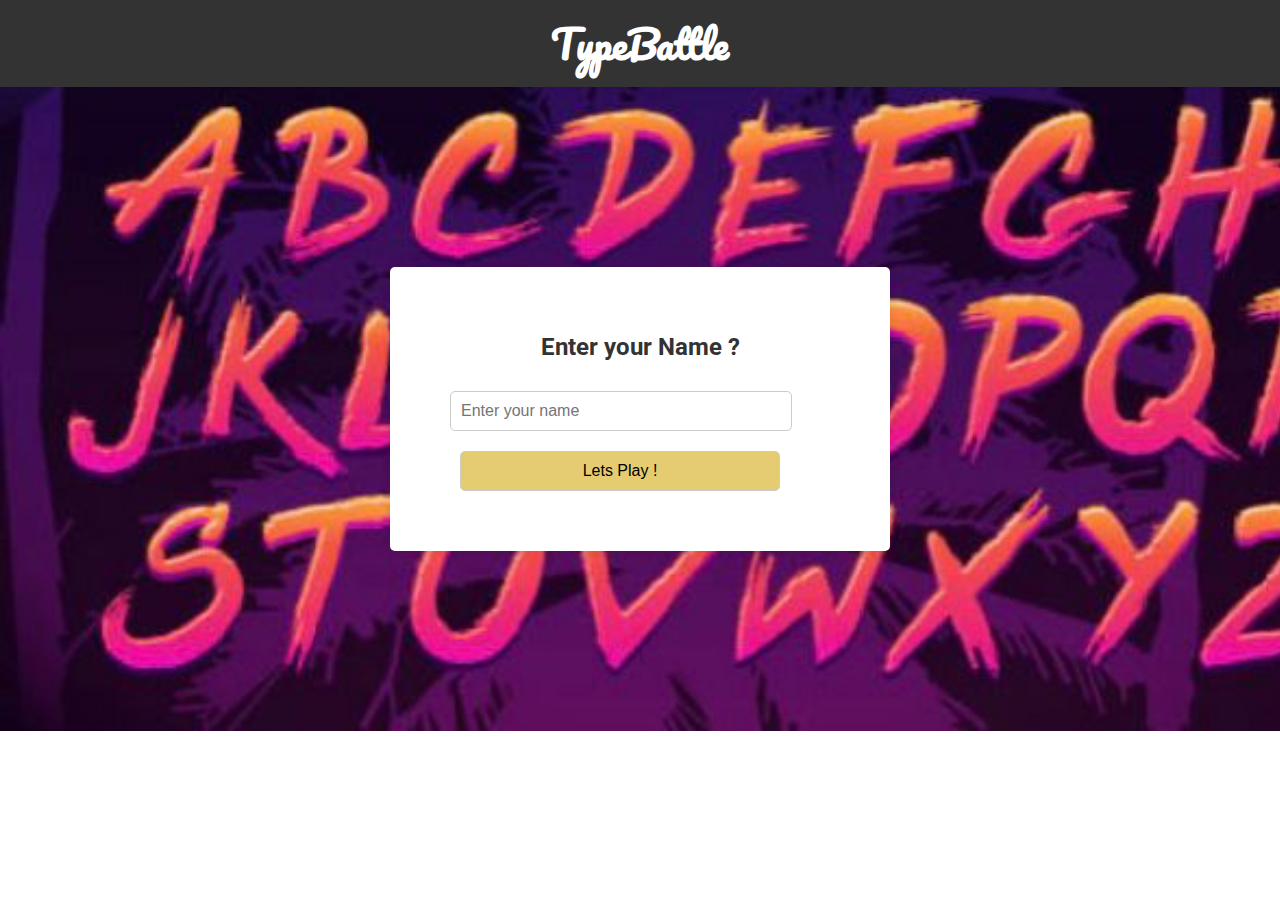
<file: index.html>
<!DOCTYPE html>
<html lang="en">
<head>
    <meta charset="UTF-8">
    <meta name="viewport" content="width=device-width, initial-scale=1.0">
    <title>Typing Game</title>
    <link rel="stylesheet" href="style.css">
</head>

<body>
    <div class="header">
        <h3 id="logo">TypeBattle</h1>
    </div>
    <form onsubmit="return handleSubmit() ">
        <div class="content">
            <h1>Enter your Name ?</h1>
            <input type="text" name="user-name" id="user-name" placeholder="Enter your name">
            <input type="submit" id="submitbtn" value="Lets Play !">
        </div>
    </form>
    
    <script>
        function handleSubmit() {
          const username = document.getElementById('user-name').value;
          localStorage.setItem('username', username);
          window.location.href = 'homepage.html'; // Redirect to the second home page
          return false; // Prevent form submission to avoid page reload
        }
    </script>
</body>

</html>
</file>
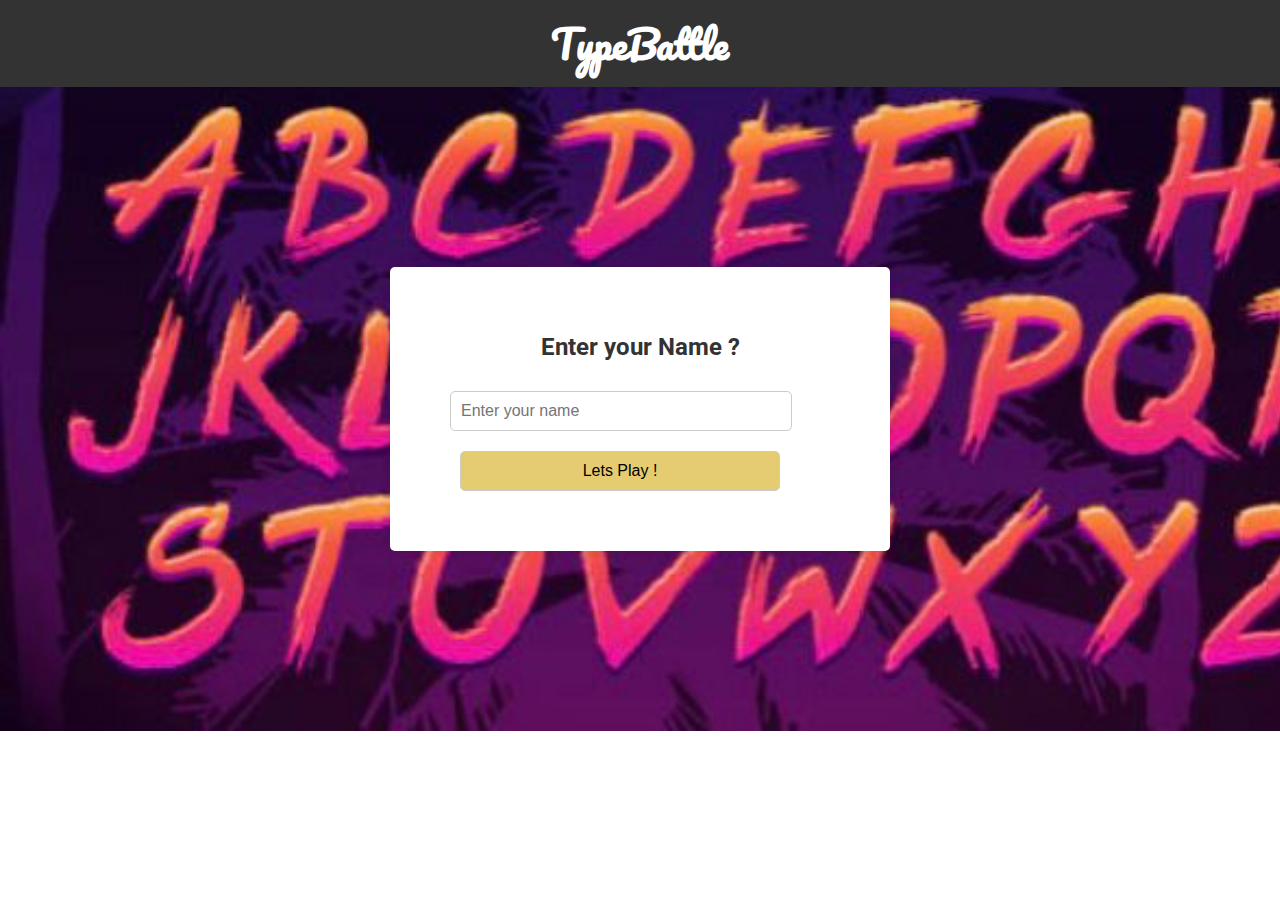
<file: homepage.html>
<!DOCTYPE html>
<html lang="en">
<head>
    <meta charset="UTF-8">
    <meta name="viewport" content="width=device-width, initial-scale=1.0">
    <title>Document</title>
    <link rel="preconnect" href="https://fonts.googleapis.com">
    <link rel="stylesheet" href="homepagestyle.css">
</head>
<body>
    <div class="userinfo">
        <h1>Welcome, <span id="usernameDisplay"></span> to Type Battle Game!</h1>
        <button id="practice" onclick="openpractice()" value="Practice">Let's Play!</button>
    </div>


    <script>

        function openpractice(){
            window.location.href="practice.html"; //Redirect to the practice page
        }
        
        const username = localStorage.getItem('username');
        if (username) { //if username exists
            const capitalized =username.charAt(0).toUpperCase()+ username.slice(1)
            document.getElementById('usernameDisplay').textContent = capitalized;
        } else {
        // If username is not found, redirect back to the first page
            window.location.href = 'index.html';
        }
    </script>
</body>
</html>
</file>
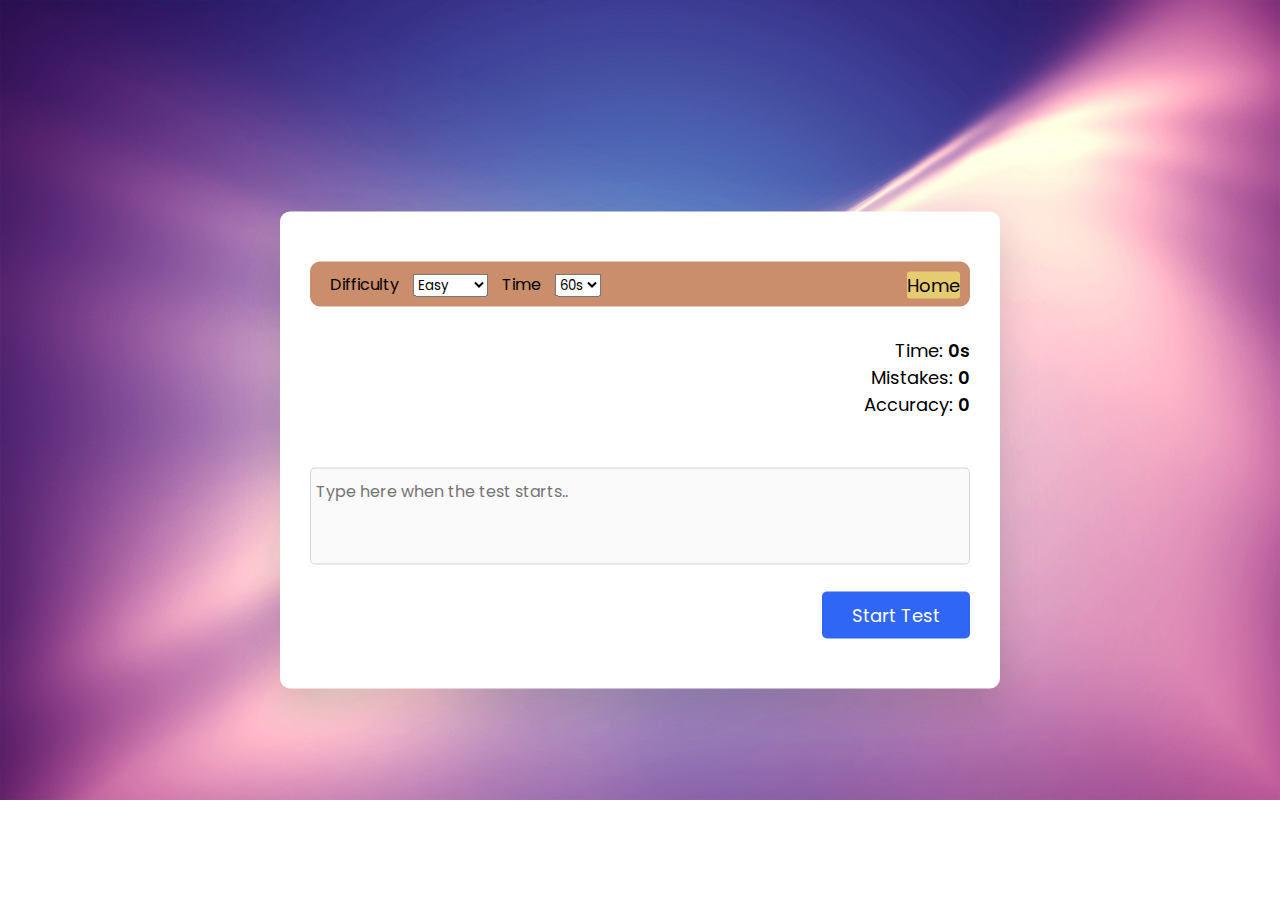
<file: practice.html>
<!DOCTYPE html>
<html lang="en">
  <head>
    <meta name="viewport" content="width=device-width, initial-scale=1.0" />
    <title>Typing Test</title>
    <!-- Google Fonts -->
    <link
      href="https://fonts.googleapis.com/css2?family=Poppins:wght@400;600&display=swap"
      rel="stylesheet"
    />
    <!-- Stylesheet -->
    <link rel="stylesheet" href="practicestyle.css" />
  </head>
  <body>
    <div class="container">
      <div class="head">
        <label for="difficulty">Difficulty </label>
        <select name="difficulty" id="difficulty" onchange="setDifficulty()">
            <option value="Easy">Easy</option>
            <option value="Medium">Medium</option>
            <option value="Hard">Hard</option>
        </select>
        
        <label for="totTime">Time </label>
        <select name="totTime" id="totTime" onchange="setTime()">
            <option value="60">60s</option>
            <option value="45">45s</option>
            <option value="30">30s</option>
        </select>
        
        <button class="btn1">Home</button>
      </div>
      <div class="stats">
        <p>Time: <span id="timer">0s</span></p>
        <p>Mistakes: <span id="mistakes">0</span></p>
        <p>Accuracy: <span id="accuracy1">0</span></p>
      </div>
      <div id="quote" onmousedown="return false" onselectstart="return false"></div>
      <textarea rows="3" id="quote-input" placeholder="Type here when the test starts.."></textarea>
      <button id="start-test" onclick="startTest()">Start Test</button>
      <button id="stop-test" onclick="displayResult()">Stop Test</button>
      <div class="result">
        <h3>Result</h3>
        <div class="wrapper">
          <p>Accuracy: <span id="accuracy"></span></p>
          <p>Speed: <span id="cpm"></span></p>
        </div>
        <button id="Restart-button" onclick="resetValues()">Restart</button>
      </div>
    </div>
    <!-- Script -->
    <script src="practicejs.js"></script>
  </body>
</html>
</file>
<file: style.css>
@import url("https://fonts.googleapis.com/css2?family=Pacifico&family=Roboto:wght@400;700&display=swap");

body {
  font-family: "Roboto", sans-serif;
  margin: 0;
  padding: 0;
  background-color: #f1f1f1;
  background-image: url("backgroundimg.jpeg"); 
  background-color: rgba(255, 255, 255, 0.7);
  background-repeat: no-repeat;
  background-size: cover;
}

.header {
  background-color: #333;
  color: #fff;
  text-align: center;
  padding: 10px 0;
}

#logo {
  font-family: "Pacifico", cursive;
  font-size: 38px;
  margin: 0;
}

.content {
  max-width: 400px;
  margin: 180px auto;
  padding: 50px;
  background-color: #fff;
  border-radius: 5px;
  box-shadow: 0 0 10px rgba(0, 0, 0, 0.1);
}

h1 {
  font-size: 24px;
  text-align: center;
  margin-bottom: 20px;
  color: #333;
}

input{
  width: 80%;
  padding: 10px;
  margin: 10px;
  font-size: 16px;
  border: 1px solid #ccc;
  border-radius: 5px;
  outline: none;
}

#submitbtn{
    background-color: rgb(229, 204, 112);
    margin-left: 20px;
}

#submitbtn:hover {
  background-color: #e8bd46;
}
</file>
<file: homepagestyle.css>
/* body{
    background-color: rgb(49, 129, 171);
}

.userinfo{
    display: flex;
    flex-direction: column;
    align-items: center;
    justify-content: center;
} */

@import url("https://fonts.googleapis.com/css2?family=Poppins:wght@400;700&display=swap");
body {
  font-family: "Poppins", sans-serif;
  margin: 0;
  padding: 0;
  background-color: #f1f1f1;
  background-image: url("home.jpeg"); 
  background-repeat: no-repeat;
  background-size: cover;
}

.userinfo {
  max-width: 600px;
  margin: 200px auto;
  padding: 30px;
  text-align: center;
  background-color: #fff;
  border-radius: 10px;
  box-shadow: 0 0 20px rgba(0, 0, 0, 0.1);
}

h1 {
  font-size: 36px;
  margin-bottom: 20px;
  color: #333;
}

h1 span {
  color: #ff5555;
}

p {
  font-size: 18px;
  margin-bottom: 30px;
  color: #555;
}

button {
  font-size: 20px;
  padding: 12px 30px;
  background-color: rgb(229, 204, 112);
  color: #fff;
  border: none;
  border-radius: 5px;
  cursor: pointer;
  outline: none;
  transition: background-color 0.3s;
}

button:hover {
  background-color: #e8bd46;
}

button#practice {
  margin-right: 10px;
}
</file>
<file: practicestyle.css>
* {
        padding: 0;
        margin: 0;
        box-sizing: border-box;
        font-family: "Poppins", sans-serif;
      }
      body {
        background-color: #71a3ce;
        background-image: url("img4.jpg"); 
        background-color: rgba(255, 255, 255, 0.7);
        background-repeat: no-repeat;
        background-size: cover;
      }
      .container {
        width: 80vmin;
        padding: 50px 30px;
        background-color: #ffffff;
        position: absolute;
        transform: translate(-50%, -50%);
        top: 50%;
        left: 50%;
        border-radius: 10px;
        box-shadow: 0 20px 40px rgba(0, 0, 0, 0.15);
      }

      .head{
        margin-bottom: 30px;
        padding: 10px;
        background-color: rgb(203, 142, 109);
        border-radius: 10px;
      }

      label{
        padding: 10px;
      }

      .stats {
        text-align: right;
        font-size: 18px;
        margin-bottom: 30px;
      }
      .stats span {
        font-weight: 600;
      }
      #quote {
        text-align: justify;
        margin: 50px 0 30px 0;
      }
      textarea {
        resize: none;
        width: 100%;
        border-radius: 5px;
        padding: 10px 5px;
        font-size: 16px;
      }
      button {
        float: right;
        margin-top: 20px;
        background-color: #3066f6;
        color: #ffffff;
        border: none;
        padding: 10px 30px;
        border-radius: 5px;
        font-size: 18px;
      }
      .btn1{
        float: right;
        margin-top: 0px;
        background-color: rgb(229, 204, 112);
        color: #050213;
        border: none;
        padding: 0px;
        border-radius: 3px;
        font-size: 18px;
      }
      .btn1:hover{
        background-color: #e8bd46;
      }
      .result {
        margin-top: 40px;
        display: none;
      }
      .result h3 {
        text-align: center;
        margin-bottom: 20px;
        font-size: 22px;
      }
      .wrapper {
        display: flex;
        justify-content: space-around;
      }
      .wrapper span {
        font-weight: 600;
      }
      .success {
        color: #44b267;
      }
      .fail {
        color: #e81c4e;
      }
</file>
